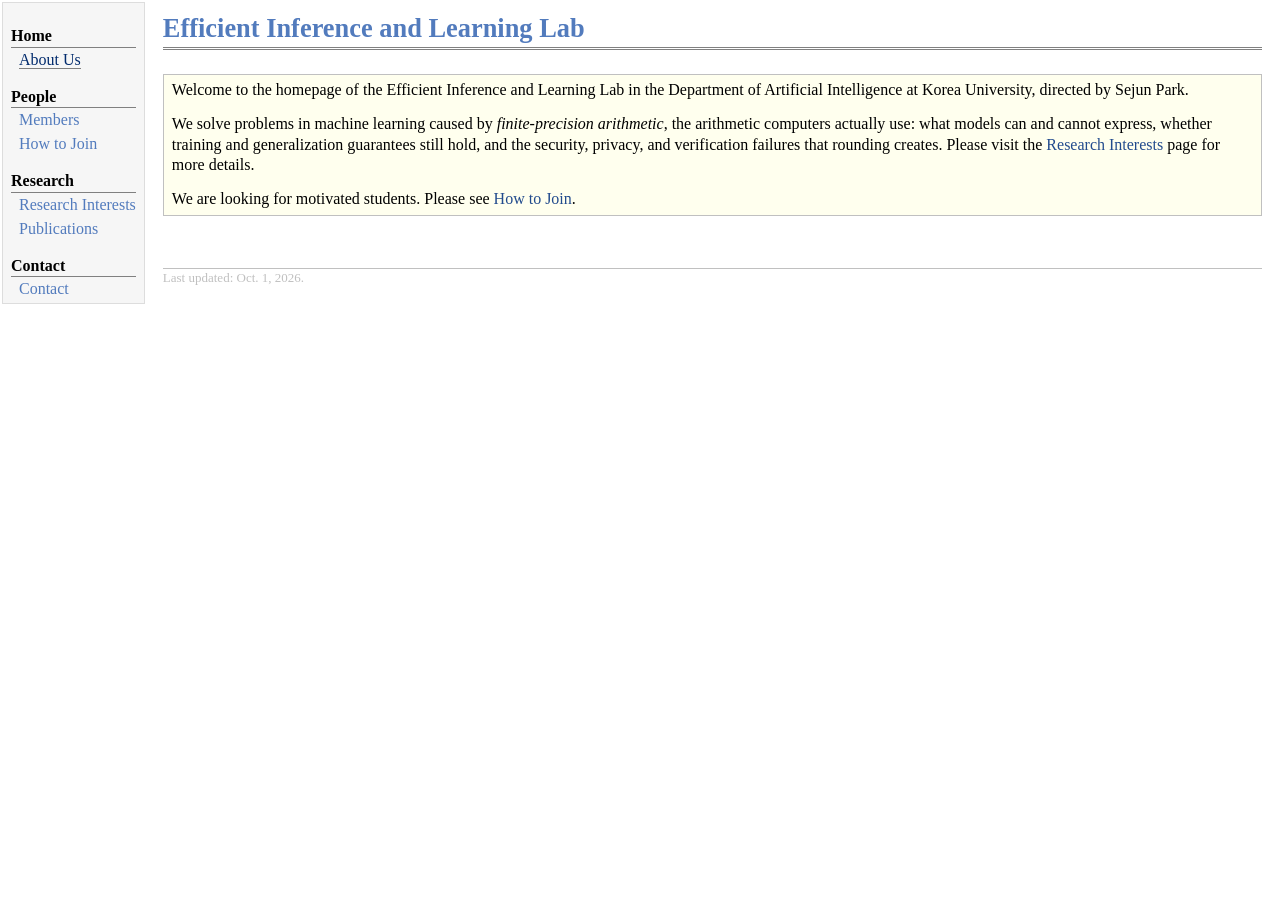
<file: index.html>
<!DOCTYPE html PUBLIC "-//W3C//DTD XHTML 1.1//EN"
  "http://www.w3.org/TR/xhtml11/DTD/xhtml11.dtd">
<html xmlns="http://www.w3.org/1999/xhtml" xml:lang="en">
<head>
<meta http-equiv="Content-Type" content="text/html;charset=utf-8" />
<meta name="description" content="Efficient Inference and Learning Lab in the Department of Artificial Intelligence at Korea University, directed by Sejun Park. We solve machine learning problems caused by finite-precision arithmetic, such as floating-point operations: expressivity, training, generalization, security, privacy, and verification." />
<link rel="stylesheet" href="jemdoc.css" type="text/css" />
<link rel="icon" type="image/svg+xml" href="favicon.svg" />
<title>Efficient Inference and Learning Lab</title>
</head>
<body>
<table summary="Table for page layout." id="tlayout">
<tr valign="top">
<td id="layout-menu">
<div class="menu-category">Home</div>
<div class="menu-item"><a href="index.html" class="current">About&nbsp;Us</a></div>
<div class="menu-category">People</div>
<div class="menu-item"><a href="people.html">Members</a></div>
<div class="menu-item"><a href="join.html">How&nbsp;to&nbsp;Join</a></div>
<div class="menu-category">Research</div>
<div class="menu-item"><a href="research.html">Research&nbsp;Interests</a></div>
<div class="menu-item"><a href="publications.html">Publications</a></div>
<div class="menu-category">Contact</div>
<div class="menu-item"><a href="contact.html">Contact</a></div>
</td>
<td id="layout-content">
<div id="toptitle">
<h1>Efficient Inference and Learning Lab</h1>
</div>
<div class="infoblock">
<div class="blocktitle"></div>
<div class="blockcontent">
<p>Welcome to the homepage of the Efficient Inference and Learning Lab in the Department of Artificial Intelligence at Korea University, directed by Sejun Park.</p>
<p>We solve problems in machine learning caused by <i>finite-precision arithmetic</i>, the arithmetic computers actually use: what models can and cannot express, whether training and generalization guarantees still hold, and the security, privacy, and verification failures that rounding creates. Please visit the <a href="research.html">Research Interests</a> page for more details.</p>
<p>We are looking for motivated students. Please see <a href="join.html">How to Join</a>.</p>
</div></div>
<div id="footer">
<div id="footer-text">
Last updated: Oct. 1, 2026.
</div>
</div>
</td>
</tr>
</table>
</body>
</html>
</file>
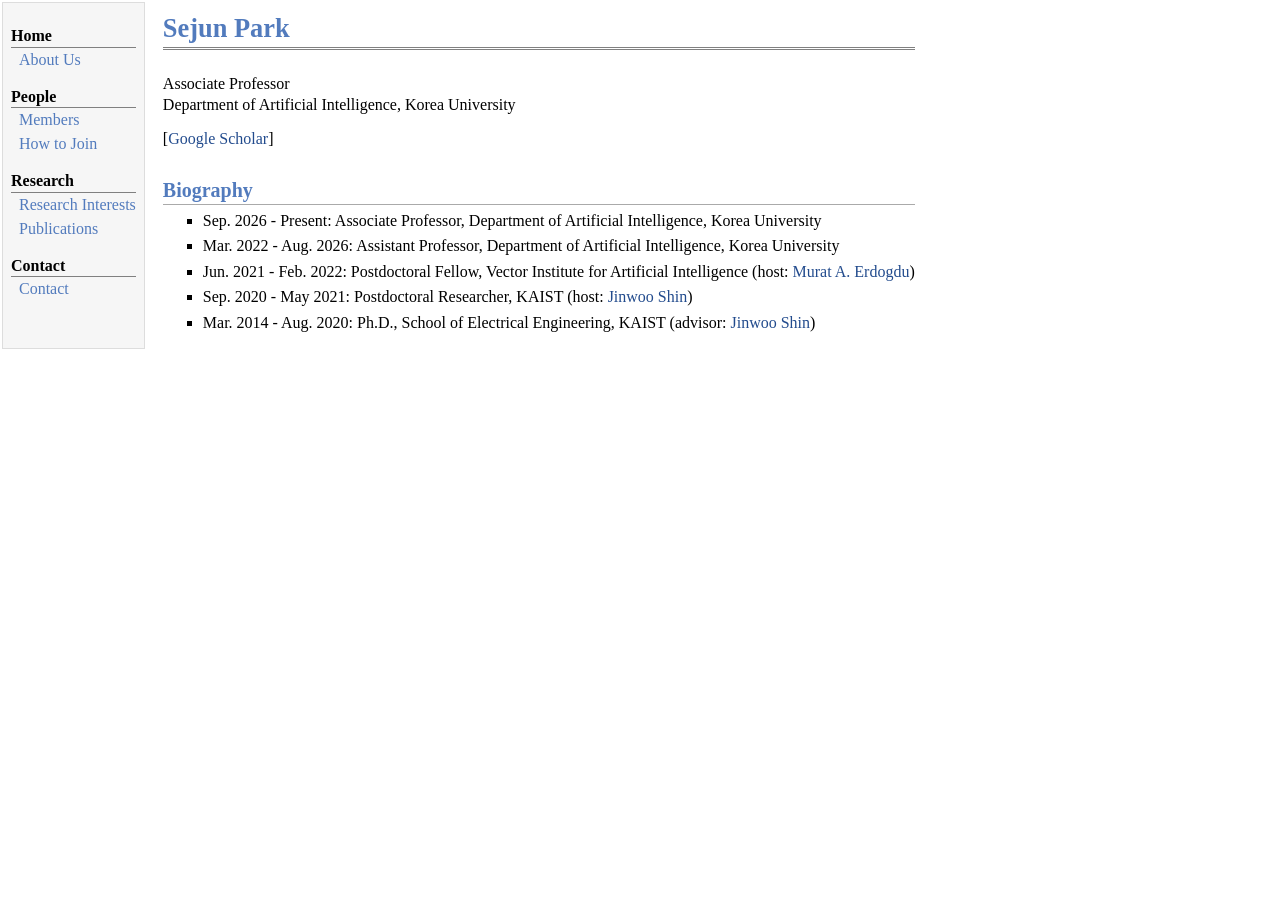
<file: bio.html>
<!DOCTYPE html PUBLIC "-//W3C//DTD XHTML 1.1//EN"
  "http://www.w3.org/TR/xhtml11/DTD/xhtml11.dtd">
<html xmlns="http://www.w3.org/1999/xhtml" xml:lang="en">
<head>
<meta http-equiv="Content-Type" content="text/html;charset=utf-8" />
<link rel="stylesheet" href="jemdoc.css" type="text/css" />
<link rel="icon" type="image/svg+xml" href="favicon.svg" />
<title>Sejun Park</title>
</head>
<body>
<table summary="Table for page layout." id="tlayout">
<tr valign="top">
<td id="layout-menu">
<div class="menu-category">Home</div>
<div class="menu-item"><a href="index.html">About&nbsp;Us</a></div>
<div class="menu-category">People</div>
<div class="menu-item"><a href="people.html">Members</a></div>
<div class="menu-item"><a href="join.html">How&nbsp;to&nbsp;Join</a></div>
<div class="menu-category">Research</div>
<div class="menu-item"><a href="research.html">Research&nbsp;Interests</a></div>
<div class="menu-item"><a href="publications.html">Publications</a></div>
<div class="menu-category">Contact</div>
<div class="menu-item"><a href="contact.html">Contact</a></div>
</td>
<td id="layout-content">
<div id="toptitle">
<h1>Sejun Park</h1>
</div>
<p>Associate Professor <br />
Department of Artificial Intelligence, Korea University</p>
<p>[<a href="https://scholar.google.com/citations?user=q2PMn8cAAAAJ">Google Scholar</a>]</p>
<h2>Biography</h2>
<ul>
<li><p>Sep. 2026 - Present: Associate Professor, Department of Artificial Intelligence, Korea University <br /></p>
</li>
<li><p>Mar. 2022 - Aug. 2026: Assistant Professor, Department of Artificial Intelligence, Korea University <br /></p>
</li>
<li><p>Jun. 2021 - Feb. 2022: Postdoctoral Fellow, Vector Institute for Artificial Intelligence (host: <a href="https://www.cs.toronto.edu/~erdogdu/">Murat A. Erdogdu</a>) <br /></p>
</li>
<li><p>Sep. 2020 - May 2021: Postdoctoral Researcher, KAIST (host: <a href="https://alinlab.kaist.ac.kr/shin.html">Jinwoo Shin</a>) <br /></p>
</li>
<li><p>Mar. 2014 - Aug. 2020: Ph.D., School of Electrical Engineering, KAIST (advisor: <a href="https://alinlab.kaist.ac.kr/shin.html">Jinwoo Shin</a>) <br /></p>
</li>
</ul>
</td>
</tr>
</table>
</body>
</html>
</file>
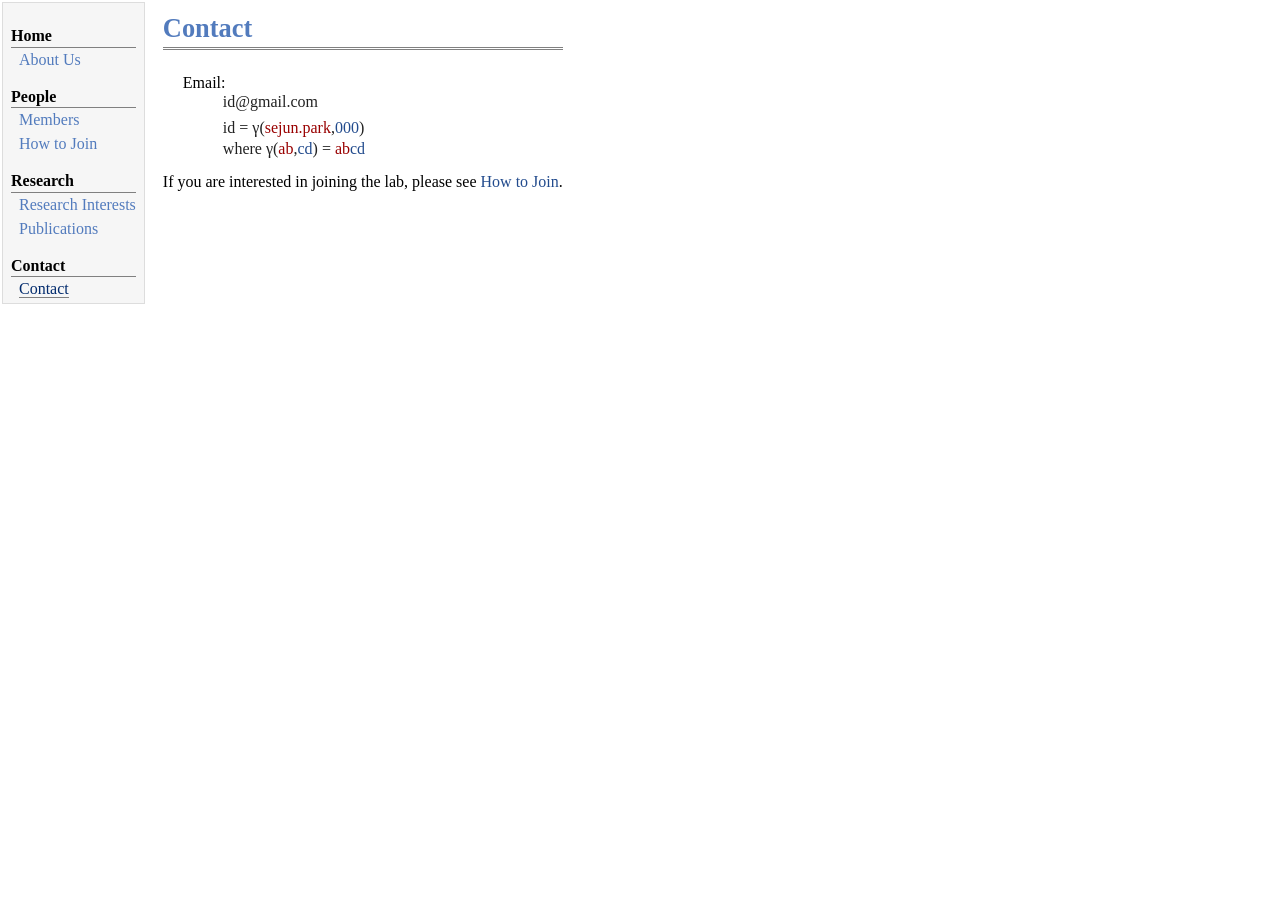
<file: contact.html>
<!DOCTYPE html PUBLIC "-//W3C//DTD XHTML 1.1//EN"
  "http://www.w3.org/TR/xhtml11/DTD/xhtml11.dtd">
<html xmlns="http://www.w3.org/1999/xhtml" xml:lang="en">
<head>
<meta http-equiv="Content-Type" content="text/html;charset=utf-8" />
<link rel="stylesheet" href="jemdoc.css" type="text/css" />
<link rel="icon" type="image/svg+xml" href="favicon.svg" />
<title>Contact</title>
</head>
<body>
<table summary="Table for page layout." id="tlayout">
<tr valign="top">
<td id="layout-menu">
<div class="menu-category">Home</div>
<div class="menu-item"><a href="index.html">About&nbsp;Us</a></div>
<div class="menu-category">People</div>
<div class="menu-item"><a href="people.html">Members</a></div>
<div class="menu-item"><a href="join.html">How&nbsp;to&nbsp;Join</a></div>
<div class="menu-category">Research</div>
<div class="menu-item"><a href="research.html">Research&nbsp;Interests</a></div>
<div class="menu-item"><a href="publications.html">Publications</a></div>
<div class="menu-category">Contact</div>
<div class="menu-item"><a href="contact.html" class="current">Contact</a></div>
</td>
<td id="layout-content">
<div id="toptitle">
<h1>Contact</h1>
</div>
<dl>
<dt>Email:</dt>
<dd><p>id@gmail.com</p>
<p>id = &#947;(<font color="#990000">sejun.park</font>,<font color="#224b8d">000</font>) <br />
where &#947;(<font color="#990000">ab</font>,<font color="#224b8d">cd</font>) = <font color="#990000">ab</font><font color="#224b8d">cd</font></p></dd>
</dl>
<p>If you are interested in joining the lab, please see <a href="join.html">How to Join</a>.</p>
</td>
</tr>
</table>
</body>
</html>
</file>
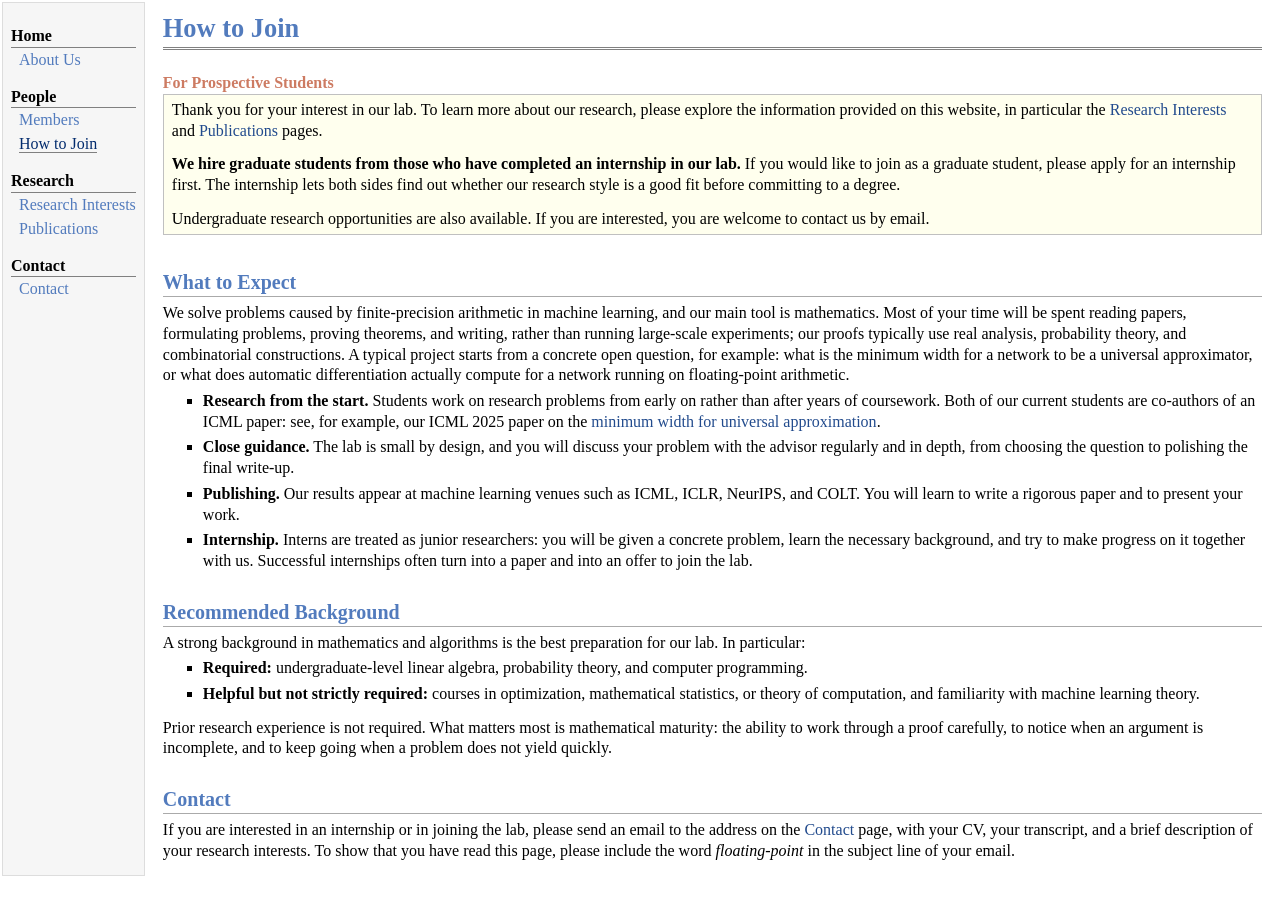
<file: join.html>
<!DOCTYPE html PUBLIC "-//W3C//DTD XHTML 1.1//EN"
  "http://www.w3.org/TR/xhtml11/DTD/xhtml11.dtd">
<html xmlns="http://www.w3.org/1999/xhtml" xml:lang="en">
<head>
<meta http-equiv="Content-Type" content="text/html;charset=utf-8" />
<link rel="stylesheet" href="jemdoc.css" type="text/css" />
<link rel="icon" type="image/svg+xml" href="favicon.svg" />
<title>How to Join</title>
</head>
<body>
<table summary="Table for page layout." id="tlayout">
<tr valign="top">
<td id="layout-menu">
<div class="menu-category">Home</div>
<div class="menu-item"><a href="index.html">About&nbsp;Us</a></div>
<div class="menu-category">People</div>
<div class="menu-item"><a href="people.html">Members</a></div>
<div class="menu-item"><a href="join.html" class="current">How&nbsp;to&nbsp;Join</a></div>
<div class="menu-category">Research</div>
<div class="menu-item"><a href="research.html">Research&nbsp;Interests</a></div>
<div class="menu-item"><a href="publications.html">Publications</a></div>
<div class="menu-category">Contact</div>
<div class="menu-item"><a href="contact.html">Contact</a></div>
</td>
<td id="layout-content">
<div id="toptitle">
<h1>How to Join</h1>
</div>
<div class="infoblock">
<div class="blocktitle">For Prospective Students</div>
<div class="blockcontent">
<p>Thank you for your interest in our lab. To learn more about our research, please explore the information provided on this website, in particular the <a href="research.html">Research Interests</a> and <a href="publications.html">Publications</a> pages.</p>
<p><b>We hire graduate students from those who have completed an internship in our lab.</b> If you would like to join as a graduate student, please apply for an internship first. The internship lets both sides find out whether our research style is a good fit before committing to a degree.</p>
<p>Undergraduate research opportunities are also available. If you are interested, you are welcome to contact us by email.</p>
</div></div>
<h2>What to Expect</h2>
<p>We solve problems caused by finite-precision arithmetic in machine learning, and our main tool is mathematics. Most of your time will be spent reading papers, formulating problems, proving theorems, and writing, rather than running large-scale experiments; our proofs typically use real analysis, probability theory, and combinatorial constructions. A typical project starts from a concrete open question, for example: what is the minimum width for a network to be a universal approximator, or what does automatic differentiation actually compute for a network running on floating-point arithmetic.</p>
<ul>
<li><p><b>Research from the start.</b> Students work on research problems from early on rather than after years of coursework. Both of our current students are co-authors of an ICML paper: see, for example, our ICML 2025 paper on the <a href="https://arxiv.org/abs/2504.07371">minimum width for universal approximation</a>.</p>
</li>
<li><p><b>Close guidance.</b> The lab is small by design, and you will discuss your problem with the advisor regularly and in depth, from choosing the question to polishing the final write-up.</p>
</li>
<li><p><b>Publishing.</b> Our results appear at machine learning venues such as ICML, ICLR, NeurIPS, and COLT. You will learn to write a rigorous paper and to present your work.</p>
</li>
<li><p><b>Internship.</b> Interns are treated as junior researchers: you will be given a concrete problem, learn the necessary background, and try to make progress on it together with us. Successful internships often turn into a paper and into an offer to join the lab.</p>
</li>
</ul>
<h2>Recommended Background</h2>
<p>A strong background in mathematics and algorithms is the best preparation for our lab. In particular:</p>
<ul>
<li><p><b>Required:</b> undergraduate-level linear algebra, probability theory, and computer programming.</p>
</li>
<li><p><b>Helpful but not strictly required:</b> courses in optimization, mathematical statistics, or theory of computation, and familiarity with machine learning theory.</p>
</li>
</ul>
<p>Prior research experience is not required. What matters most is mathematical maturity: the ability to work through a proof carefully, to notice when an argument is incomplete, and to keep going when a problem does not yield quickly.</p>
<h2>Contact</h2>
<p>If you are interested in an internship or in joining the lab, please send an email to the address on the <a href="contact.html">Contact</a> page, with your CV, your transcript, and a brief description of your research interests. To show that you have read this page, please include the word <i>floating-point</i> in the subject line of your email.</p>
</td>
</tr>
</table>
</body>
</html>
</file>
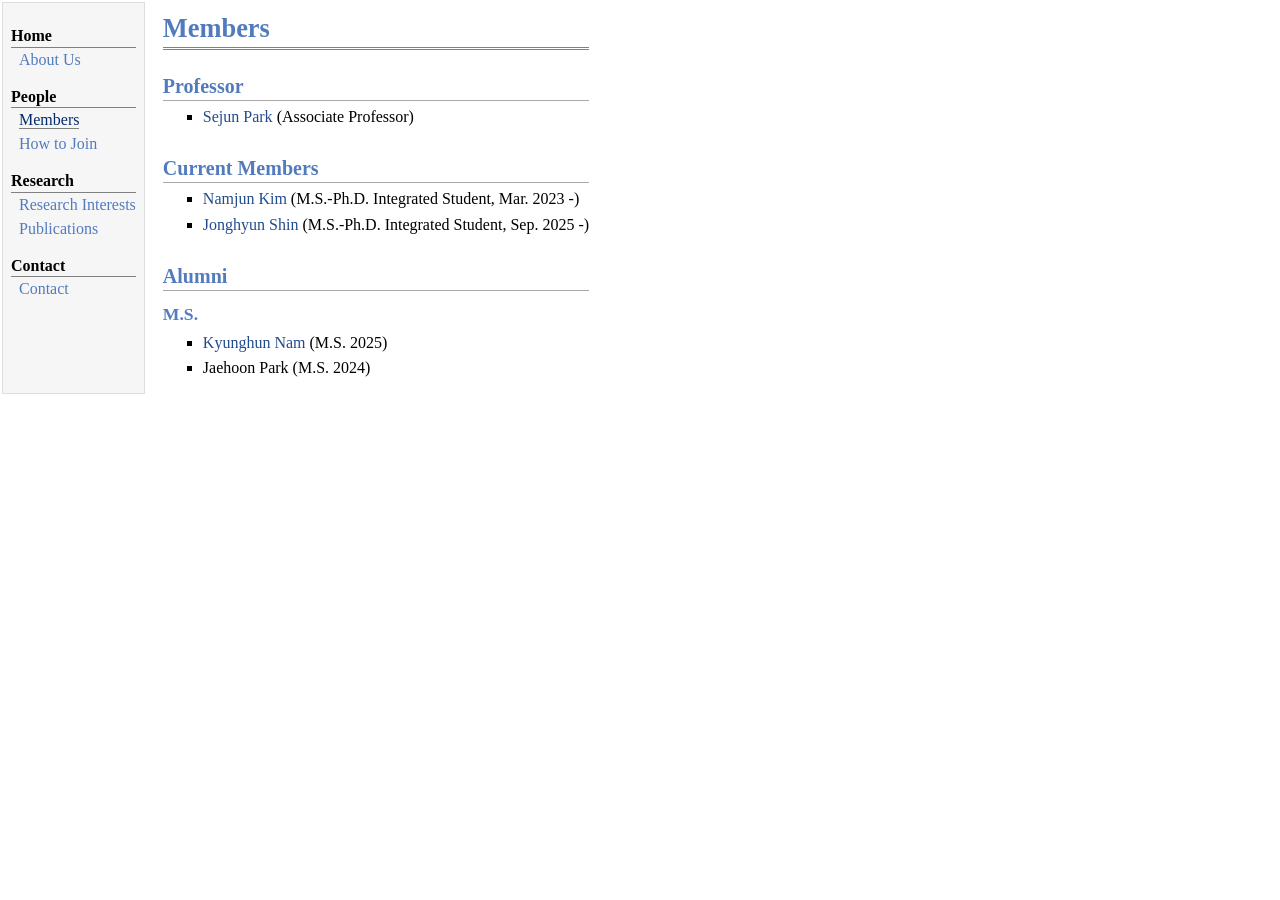
<file: people.html>
<!DOCTYPE html PUBLIC "-//W3C//DTD XHTML 1.1//EN"
  "http://www.w3.org/TR/xhtml11/DTD/xhtml11.dtd">
<html xmlns="http://www.w3.org/1999/xhtml" xml:lang="en">
<head>
<meta http-equiv="Content-Type" content="text/html;charset=utf-8" />
<link rel="stylesheet" href="jemdoc.css" type="text/css" />
<link rel="icon" type="image/svg+xml" href="favicon.svg" />
<title>Members</title>
</head>
<body>
<table summary="Table for page layout." id="tlayout">
<tr valign="top">
<td id="layout-menu">
<div class="menu-category">Home</div>
<div class="menu-item"><a href="index.html">About&nbsp;Us</a></div>
<div class="menu-category">People</div>
<div class="menu-item"><a href="people.html" class="current">Members</a></div>
<div class="menu-item"><a href="join.html">How&nbsp;to&nbsp;Join</a></div>
<div class="menu-category">Research</div>
<div class="menu-item"><a href="research.html">Research&nbsp;Interests</a></div>
<div class="menu-item"><a href="publications.html">Publications</a></div>
<div class="menu-category">Contact</div>
<div class="menu-item"><a href="contact.html">Contact</a></div>
</td>
<td id="layout-content">
<div id="toptitle">
<h1>Members</h1>
</div>
<h2>Professor</h2>
<ul>
<li><p><a href="sejun.html">Sejun Park</a> (Associate Professor)</p>
</li>
</ul>
<h2>Current Members</h2>
<ul>
<li><p><a href="https://mlath.github.io/">Namjun Kim</a> (M.S.-Ph.D. Integrated Student, Mar. 2023 -)</p>
</li>
<li><p><a href="https://jong-hyun-shin.github.io/">Jonghyun Shin</a> (M.S.-Ph.D. Integrated Student, Sep. 2025 -)</p>
</li>
</ul>
<h2>Alumni</h2>
<h3>M.S. <br /></h3>
<ul>
<li><p><a href="https://namkyunghun.github.io/kyunghunnam.github.io/">Kyunghun Nam</a> (M.S. 2025)</p>
</li>
<li><p>Jaehoon Park (M.S. 2024)</p>
</li>
</ul>
</td>
</tr>
</table>
</body>
</html>
</file>
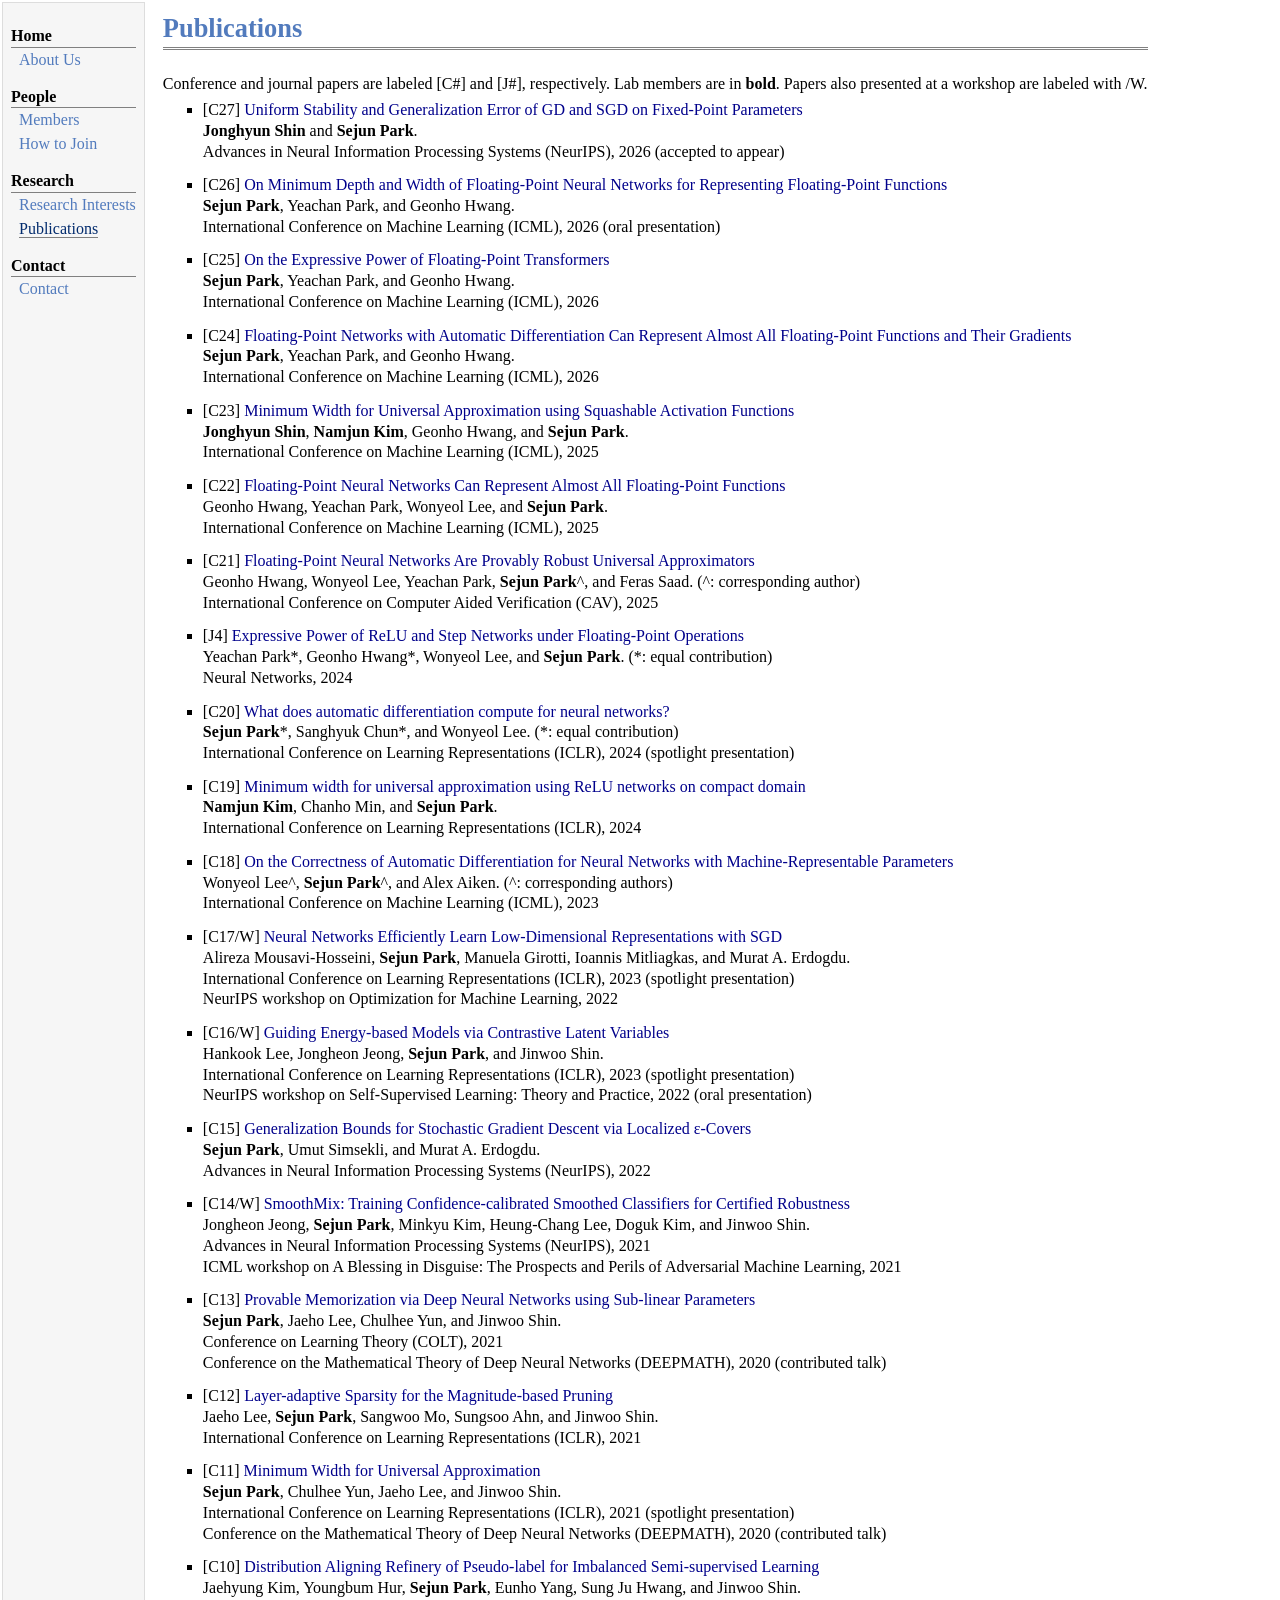
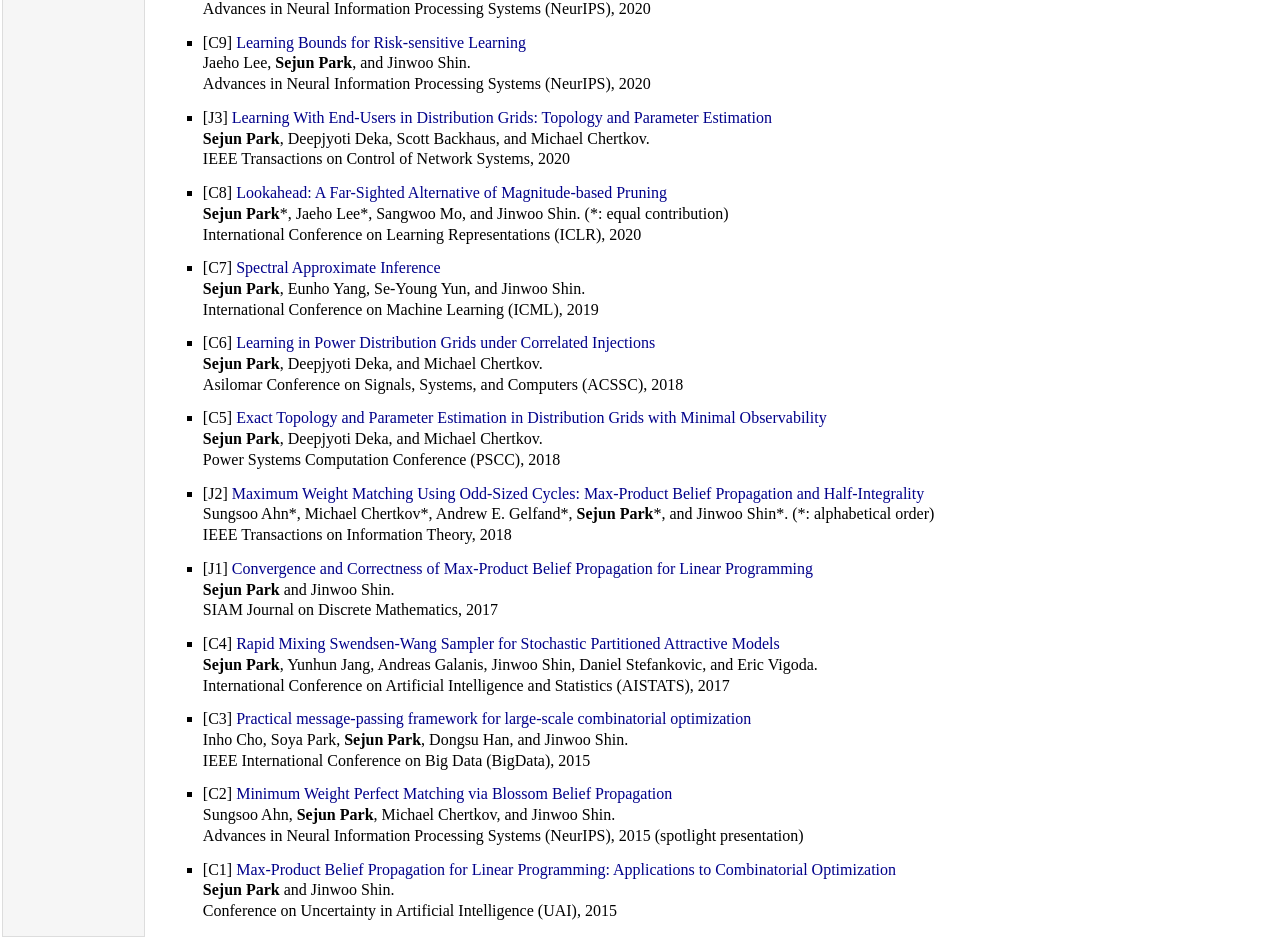
<file: publications.html>
<!DOCTYPE html PUBLIC "-//W3C//DTD XHTML 1.1//EN"
  "http://www.w3.org/TR/xhtml11/DTD/xhtml11.dtd">
<html xmlns="http://www.w3.org/1999/xhtml" xml:lang="en">
<head>
<meta http-equiv="Content-Type" content="text/html;charset=utf-8" />
<link rel="stylesheet" href="jemdoc.css" type="text/css" />
<link rel="icon" type="image/svg+xml" href="favicon.svg" />
<title>Publications</title>
</head>
<body>
<table summary="Table for page layout." id="tlayout">
<tr valign="top">
<td id="layout-menu">
<div class="menu-category">Home</div>
<div class="menu-item"><a href="index.html">About&nbsp;Us</a></div>
<div class="menu-category">People</div>
<div class="menu-item"><a href="people.html">Members</a></div>
<div class="menu-item"><a href="join.html">How&nbsp;to&nbsp;Join</a></div>
<div class="menu-category">Research</div>
<div class="menu-item"><a href="research.html">Research&nbsp;Interests</a></div>
<div class="menu-item"><a href="publications.html" class="current">Publications</a></div>
<div class="menu-category">Contact</div>
<div class="menu-item"><a href="contact.html">Contact</a></div>
</td>
<td id="layout-content">
<div id="toptitle">
<h1>Publications</h1>
</div>
<p>Conference and journal papers are labeled [C#] and [J#], respectively. Lab members are in <b>bold</b>. Papers also presented at a workshop are labeled with /W.</p>
<ul>
<li><p>[C27] <a href="https://arxiv.org/abs/2606.06934"><font color=DarkBlue>Uniform Stability and Generalization Error of GD and SGD on Fixed-Point Parameters</font></a> <br />
<b>Jonghyun Shin</b> and <b>Sejun Park</b>. <br />
Advances in Neural Information Processing Systems (NeurIPS), 2026 (accepted to appear)</p>
</li>
</ul>
<ul>
<li><p>[C26] <a href="https://icml.cc/virtual/2026/poster/65974"><font color=DarkBlue>On Minimum Depth and Width of Floating-Point Neural Networks for Representing Floating-Point Functions</font></a> <br />
<b>Sejun Park</b>, Yeachan Park, and Geonho Hwang. <br />
International Conference on Machine Learning (ICML), 2026 (oral presentation)</p>
</li>
</ul>
<ul>
<li><p>[C25] <a href="https://arxiv.org/abs/2601.16450"><font color=DarkBlue>On the Expressive Power of Floating-Point Transformers</font></a> <br />
<b>Sejun Park</b>, Yeachan Park, and Geonho Hwang. <br />
International Conference on Machine Learning (ICML), 2026</p>
</li>
</ul>
<ul>
<li><p>[C24] <a href="https://arxiv.org/abs/2605.01702"><font color=DarkBlue>Floating-Point Networks with Automatic Differentiation Can Represent Almost All Floating-Point Functions and Their Gradients</font></a> <br />
<b>Sejun Park</b>, Yeachan Park, and Geonho Hwang. <br />
International Conference on Machine Learning (ICML), 2026</p>
</li>
</ul>
<ul>
<li><p>[C23] <a href="https://arxiv.org/abs/2504.07371"><font color=DarkBlue>Minimum Width for Universal Approximation using Squashable Activation Functions</font></a> <br />
<b>Jonghyun Shin</b>, <b>Namjun Kim</b>, Geonho Hwang, and <b>Sejun Park</b>. <br />
International Conference on Machine Learning (ICML), 2025</p>
</li>
</ul>
<ul>
<li><p>[C22] <a href="https://proceedings.mlr.press/v267/hwang25b.html"><font color=DarkBlue>Floating-Point Neural Networks Can Represent Almost All Floating-Point Functions</font></a> <br />
Geonho Hwang, Yeachan Park, Wonyeol Lee, and <b>Sejun Park</b>. <br />
International Conference on Machine Learning (ICML), 2025</p>
</li>
</ul>
<ul>
<li><p>[C21] <a href="https://arxiv.org/abs/2506.16065"><font color=DarkBlue>Floating-Point Neural Networks Are Provably Robust Universal Approximators</font></a> <br />
Geonho Hwang, Wonyeol Lee, Yeachan Park, <b>Sejun Park</b>^, and Feras Saad. (^: corresponding author) <br />
International Conference on Computer Aided Verification (CAV), 2025</p>
</li>
</ul>
<ul>
<li><p>[J4] <a href="https://arxiv.org/abs/2401.15121"><font color=DarkBlue>Expressive Power of ReLU and Step Networks under Floating-Point Operations</font></a> <br />
Yeachan Park*, Geonho Hwang*, Wonyeol Lee, and <b>Sejun Park</b>. (*: equal contribution) <br />
Neural Networks, 2024</p>
</li>
</ul>
<ul>
<li><p>[C20] <a href="https://openreview.net/forum?id=8vKknbgXxf"><font color=DarkBlue>What does automatic differentiation compute for neural networks?</font></a> <br />
<b>Sejun Park</b>*, Sanghyuk Chun*, and Wonyeol Lee. (*: equal contribution) <br />
International Conference on Learning Representations (ICLR), 2024 (spotlight presentation)</p>
</li>
</ul>
<ul>
<li><p>[C19] <a href="https://arxiv.org/abs/2309.10402"><font color=DarkBlue>Minimum width for universal approximation using ReLU networks on compact domain</font></a> <br />
<b>Namjun Kim</b>, Chanho Min, and <b>Sejun Park</b>. <br />
International Conference on Learning Representations (ICLR), 2024</p>
</li>
</ul>
<ul>
<li><p>[C18] <a href="https://arxiv.org/abs/2301.13370"><font color=DarkBlue>On the Correctness of Automatic Differentiation for Neural Networks with Machine-Representable Parameters</font></a> <br />
Wonyeol Lee^, <b>Sejun Park</b>^, and Alex Aiken. (^: corresponding authors) <br />
International Conference on Machine Learning (ICML), 2023</p>
</li>
</ul>
<ul>
<li><p>[C17/W] <a href="https://arxiv.org/abs/2209.14863"><font color=DarkBlue>Neural Networks Efficiently Learn Low-Dimensional Representations with SGD</font></a> <br />
Alireza Mousavi-Hosseini, <b>Sejun Park</b>, Manuela Girotti, Ioannis Mitliagkas, and Murat A. Erdogdu. <br />
International Conference on Learning Representations (ICLR), 2023 (spotlight presentation) <br />
NeurIPS workshop on Optimization for Machine Learning, 2022</p>
</li>
</ul>
<ul>
<li><p>[C16/W] <a href="https://arxiv.org/abs/2303.03023"><font color=DarkBlue>Guiding Energy-based Models via Contrastive Latent Variables</font></a> <br />
Hankook Lee, Jongheon Jeong, <b>Sejun Park</b>, and Jinwoo Shin. <br />
International Conference on Learning Representations (ICLR), 2023 (spotlight presentation) <br />
NeurIPS workshop on Self-Supervised Learning: Theory and Practice, 2022 (oral presentation)</p>
</li>
</ul>
<ul>
<li><p>[C15] <a href="https://arxiv.org/abs/2209.08951"><font color=DarkBlue>Generalization Bounds for Stochastic Gradient Descent via Localized &#949;-Covers</font></a> <br />
<b>Sejun Park</b>, Umut Simsekli, and Murat A. Erdogdu. <br />
Advances in Neural Information Processing Systems (NeurIPS), 2022</p>
</li>
</ul>
<ul>
<li><p>[C14/W] <a href="https://arxiv.org/abs/2111.09277"><font color=DarkBlue>SmoothMix: Training Confidence-calibrated Smoothed Classifiers for Certified Robustness</font></a> <br />
Jongheon Jeong, <b>Sejun Park</b>, Minkyu Kim, Heung-Chang Lee, Doguk Kim, and Jinwoo Shin. <br />
Advances in Neural Information Processing Systems (NeurIPS), 2021 <br />
ICML workshop on A Blessing in Disguise: The Prospects and Perils of Adversarial Machine Learning, 2021</p>
</li>
</ul>
<ul>
<li><p>[C13] <a href="https://arxiv.org/abs/2010.13363"><font color=DarkBlue>Provable Memorization via Deep Neural Networks using Sub-linear Parameters</font></a> <br />
<b>Sejun Park</b>, Jaeho Lee, Chulhee Yun, and Jinwoo Shin. <br />
Conference on Learning Theory (COLT), 2021 <br />
Conference on the Mathematical Theory of Deep Neural Networks (DEEPMATH), 2020 (contributed talk)</p>
</li>
</ul>
<ul>
<li><p>[C12] <a href="https://arxiv.org/abs/2010.07611"><font color=DarkBlue>Layer-adaptive Sparsity for the Magnitude-based Pruning</font></a> <br />
Jaeho Lee, <b>Sejun Park</b>, Sangwoo Mo, Sungsoo Ahn, and Jinwoo Shin. <br />
International Conference on Learning Representations (ICLR), 2021</p>
</li>
</ul>
<ul>
<li><p>[C11] <a href="https://arxiv.org/abs/2006.08859"><font color=DarkBlue>Minimum Width for Universal Approximation</font></a> <br />
<b>Sejun Park</b>, Chulhee Yun, Jaeho Lee, and Jinwoo Shin. <br />
International Conference on Learning Representations (ICLR), 2021 (spotlight presentation) <br />
Conference on the Mathematical Theory of Deep Neural Networks (DEEPMATH), 2020 (contributed talk)</p>
</li>
</ul>
<ul>
<li><p>[C10] <a href="https://arxiv.org/abs/2007.08844"><font color=DarkBlue>Distribution Aligning Refinery of Pseudo-label for Imbalanced Semi-supervised Learning</font></a> <br />
Jaehyung Kim, Youngbum Hur, <b>Sejun Park</b>, Eunho Yang, Sung Ju Hwang, and Jinwoo Shin. <br />
Advances in Neural Information Processing Systems (NeurIPS), 2020</p>
</li>
</ul>
<ul>
<li><p>[C9] <a href="https://arxiv.org/abs/2006.08138"><font color=DarkBlue>Learning Bounds for Risk-sensitive Learning</font></a> <br />
Jaeho Lee, <b>Sejun Park</b>, and Jinwoo Shin. <br />
Advances in Neural Information Processing Systems (NeurIPS), 2020</p>
</li>
</ul>
<ul>
<li><p>[J3] <a href="https://arxiv.org/abs/1803.04812"><font color=DarkBlue>Learning With End-Users in Distribution Grids: Topology and Parameter Estimation</font></a> <br />
<b>Sejun Park</b>, Deepjyoti Deka, Scott Backhaus, and Michael Chertkov. <br />
IEEE Transactions on Control of Network Systems, 2020</p>
</li>
</ul>
<ul>
<li><p>[C8] <a href="https://arxiv.org/abs/2002.04809"><font color=DarkBlue>Lookahead: A Far-Sighted Alternative of Magnitude-based Pruning</font></a> <br />
<b>Sejun Park</b>*, Jaeho Lee*, Sangwoo Mo, and Jinwoo Shin. (*: equal contribution) <br />
International Conference on Learning Representations (ICLR), 2020</p>
</li>
</ul>
<ul>
<li><p>[C7] <a href="https://arxiv.org/abs/1905.05348"><font color=DarkBlue>Spectral Approximate Inference</font></a> <br />
<b>Sejun Park</b>, Eunho Yang, Se-Young Yun, and Jinwoo Shin. <br />
International Conference on Machine Learning (ICML), 2019</p>
</li>
</ul>
<ul>
<li><p>[C6] <a href="https://doi.org/10.1109/ACSSC.2018.8645102"><font color=DarkBlue>Learning in Power Distribution Grids under Correlated Injections</font></a> <br />
<b>Sejun Park</b>, Deepjyoti Deka, and Michael Chertkov. <br />
Asilomar Conference on Signals, Systems, and Computers (ACSSC), 2018</p>
</li>
</ul>
<ul>
<li><p>[C5] <a href="https://arxiv.org/abs/1710.10727"><font color=DarkBlue>Exact Topology and Parameter Estimation in Distribution Grids with Minimal Observability</font></a> <br />
<b>Sejun Park</b>, Deepjyoti Deka, and Michael Chertkov. <br />
Power Systems Computation Conference (PSCC), 2018</p>
</li>
</ul>
<ul>
<li><p>[J2] <a href="https://doi.org/10.1109/TIT.2017.2788038"><font color=DarkBlue>Maximum Weight Matching Using Odd-Sized Cycles: Max-Product Belief Propagation and Half-Integrality</font></a> <br />
Sungsoo Ahn*, Michael Chertkov*, Andrew E. Gelfand*, <b>Sejun Park</b>*, and Jinwoo Shin*. (*: alphabetical order) <br />
IEEE Transactions on Information Theory, 2018</p>
</li>
</ul>
<ul>
<li><p>[J1] <a href="https://doi.org/10.1137/15M1042565"><font color=DarkBlue>Convergence and Correctness of Max-Product Belief Propagation for Linear Programming</font></a> <br />
<b>Sejun Park</b> and Jinwoo Shin. <br />
SIAM Journal on Discrete Mathematics, 2017</p>
</li>
</ul>
<ul>
<li><p>[C4] <a href="https://arxiv.org/abs/1704.02232"><font color=DarkBlue>Rapid Mixing Swendsen-Wang Sampler for Stochastic Partitioned Attractive Models</font></a> <br />
<b>Sejun Park</b>, Yunhun Jang, Andreas Galanis, Jinwoo Shin, Daniel Stefankovic, and Eric Vigoda. <br />
International Conference on Artificial Intelligence and Statistics (AISTATS), 2017</p>
</li>
</ul>
<ul>
<li><p>[C3] <a href="https://doi.org/10.1109/BigData.2015.7363737"><font color=DarkBlue>Practical message-passing framework for large-scale combinatorial optimization</font></a> <br />
Inho Cho, Soya Park, <b>Sejun Park</b>, Dongsu Han, and Jinwoo Shin. <br />
IEEE International Conference on Big Data (BigData), 2015</p>
</li>
</ul>
<ul>
<li><p>[C2] <a href="https://arxiv.org/abs/1509.06849"><font color=DarkBlue>Minimum Weight Perfect Matching via Blossom Belief Propagation</font></a> <br />
Sungsoo Ahn, <b>Sejun Park</b>, Michael Chertkov, and Jinwoo Shin. <br />
Advances in Neural Information Processing Systems (NeurIPS), 2015 (spotlight presentation)</p>
</li>
</ul>
<ul>
<li><p>[C1] <a href="https://arxiv.org/abs/1412.4972"><font color=DarkBlue>Max-Product Belief Propagation for Linear Programming: Applications to Combinatorial Optimization</font></a> <br />
<b>Sejun Park</b> and Jinwoo Shin. <br />
Conference on Uncertainty in Artificial Intelligence (UAI), 2015</p>
</li>
</ul>
</td>
</tr>
</table>
</body>
</html>
</file>
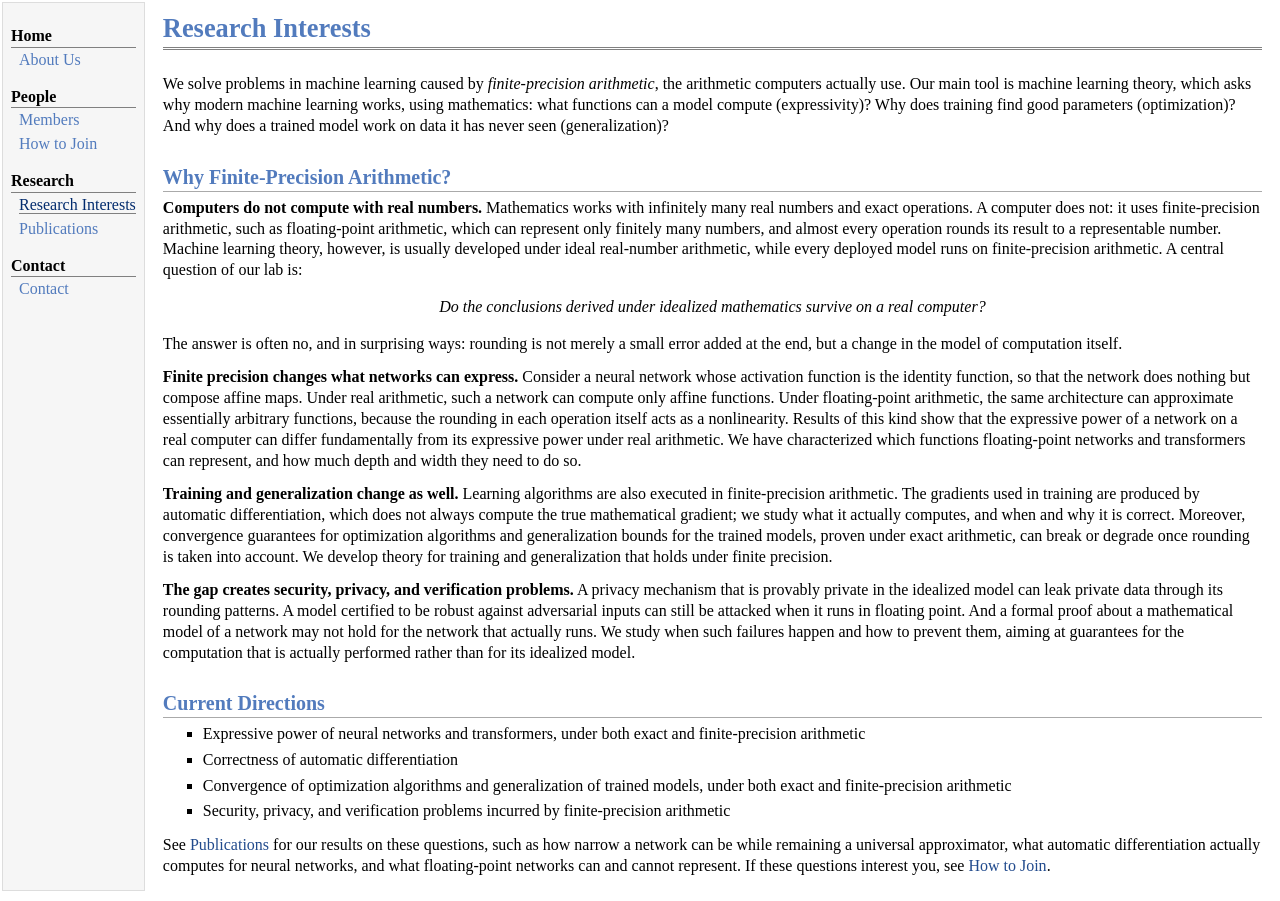
<file: research.html>
<!DOCTYPE html PUBLIC "-//W3C//DTD XHTML 1.1//EN"
  "http://www.w3.org/TR/xhtml11/DTD/xhtml11.dtd">
<html xmlns="http://www.w3.org/1999/xhtml" xml:lang="en">
<head>
<meta http-equiv="Content-Type" content="text/html;charset=utf-8" />
<link rel="stylesheet" href="jemdoc.css" type="text/css" />
<link rel="icon" type="image/svg+xml" href="favicon.svg" />
<title>Research Interests</title>
</head>
<body>
<table summary="Table for page layout." id="tlayout">
<tr valign="top">
<td id="layout-menu">
<div class="menu-category">Home</div>
<div class="menu-item"><a href="index.html">About&nbsp;Us</a></div>
<div class="menu-category">People</div>
<div class="menu-item"><a href="people.html">Members</a></div>
<div class="menu-item"><a href="join.html">How&nbsp;to&nbsp;Join</a></div>
<div class="menu-category">Research</div>
<div class="menu-item"><a href="research.html" class="current">Research&nbsp;Interests</a></div>
<div class="menu-item"><a href="publications.html">Publications</a></div>
<div class="menu-category">Contact</div>
<div class="menu-item"><a href="contact.html">Contact</a></div>
</td>
<td id="layout-content">
<div id="toptitle">
<h1>Research Interests</h1>
</div>
<p>We solve problems in machine learning caused by <i>finite-precision arithmetic</i>, the arithmetic computers actually use. Our main tool is machine learning theory, which asks why modern machine learning works, using mathematics: what functions can a model compute (expressivity)? Why does training find good parameters (optimization)? And why does a trained model work on data it has never seen (generalization)?</p>
<h2>Why Finite-Precision Arithmetic?</h2>
<p><b>Computers do not compute with real numbers.</b> Mathematics works with infinitely many real numbers and exact operations. A computer does not: it uses finite-precision arithmetic, such as floating-point arithmetic, which can represent only finitely many numbers, and almost every operation rounds its result to a representable number. Machine learning theory, however, is usually developed under ideal real-number arithmetic, while every deployed model runs on finite-precision arithmetic. A central question of our lab is:</p>
<p style="text-align: center; margin: 1em 2em;"><i>Do the conclusions derived under idealized mathematics survive on a real computer?</i></p>
<p>The answer is often no, and in surprising ways: rounding is not merely a small error added at the end, but a change in the model of computation itself.</p>
<p><b>Finite precision changes what networks can express.</b> Consider a neural network whose activation function is the identity function, so that the network does nothing but compose affine maps. Under real arithmetic, such a network can compute only affine functions. Under floating-point arithmetic, the same architecture can approximate essentially arbitrary functions, because the rounding in each operation itself acts as a nonlinearity. Results of this kind show that the expressive power of a network on a real computer can differ fundamentally from its expressive power under real arithmetic. We have characterized which functions floating-point networks and transformers can represent, and how much depth and width they need to do so.</p>
<p><b>Training and generalization change as well.</b> Learning algorithms are also executed in finite-precision arithmetic. The gradients used in training are produced by automatic differentiation, which does not always compute the true mathematical gradient; we study what it actually computes, and when and why it is correct. Moreover, convergence guarantees for optimization algorithms and generalization bounds for the trained models, proven under exact arithmetic, can break or degrade once rounding is taken into account. We develop theory for training and generalization that holds under finite precision.</p>
<p><b>The gap creates security, privacy, and verification problems.</b> A privacy mechanism that is provably private in the idealized model can leak private data through its rounding patterns. A model certified to be robust against adversarial inputs can still be attacked when it runs in floating point. And a formal proof about a mathematical model of a network may not hold for the network that actually runs. We study when such failures happen and how to prevent them, aiming at guarantees for the computation that is actually performed rather than for its idealized model.</p>
<h2>Current Directions</h2>
<ul>
<li><p>Expressive power of neural networks and transformers, under both exact and finite-precision arithmetic</p>
</li>
<li><p>Correctness of automatic differentiation</p>
</li>
<li><p>Convergence of optimization algorithms and generalization of trained models, under both exact and finite-precision arithmetic</p>
</li>
<li><p>Security, privacy, and verification problems incurred by finite-precision arithmetic</p>
</li>
</ul>
<p>See <a href="publications.html">Publications</a> for our results on these questions, such as how narrow a network can be while remaining a universal approximator, what automatic differentiation actually computes for neural networks, and what floating-point networks can and cannot represent. If these questions interest you, see <a href="join.html">How to Join</a>.</p>
</td>
</tr>
</table>
</body>
</html>
</file>
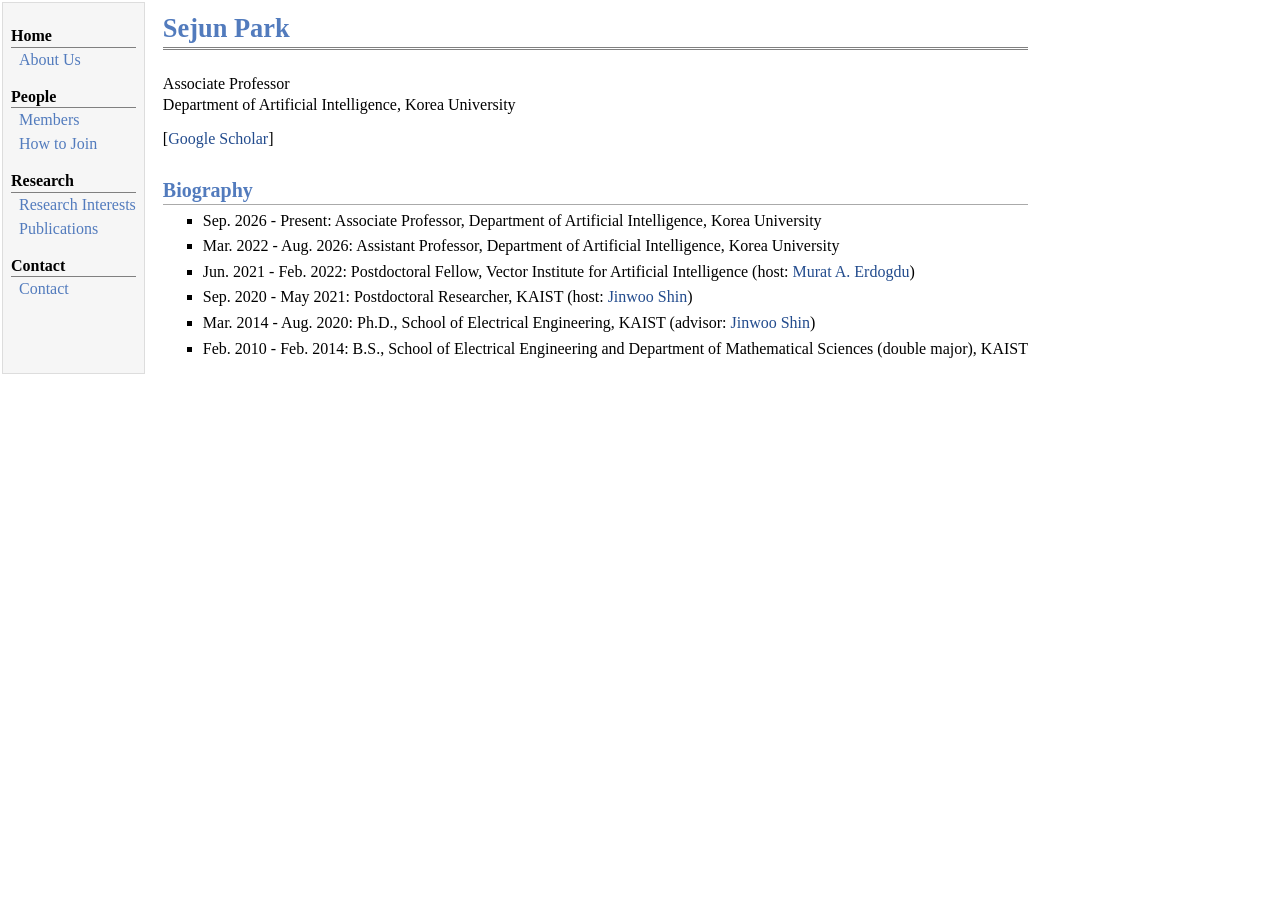
<file: sejun.html>
<!DOCTYPE html PUBLIC "-//W3C//DTD XHTML 1.1//EN"
  "http://www.w3.org/TR/xhtml11/DTD/xhtml11.dtd">
<html xmlns="http://www.w3.org/1999/xhtml" xml:lang="en">
<head>
<meta http-equiv="Content-Type" content="text/html;charset=utf-8" />
<link rel="stylesheet" href="jemdoc.css" type="text/css" />
<link rel="icon" type="image/svg+xml" href="favicon.svg" />
<title>Sejun Park</title>
</head>
<body>
<table summary="Table for page layout." id="tlayout">
<tr valign="top">
<td id="layout-menu">
<div class="menu-category">Home</div>
<div class="menu-item"><a href="index.html">About&nbsp;Us</a></div>
<div class="menu-category">People</div>
<div class="menu-item"><a href="people.html">Members</a></div>
<div class="menu-item"><a href="join.html">How&nbsp;to&nbsp;Join</a></div>
<div class="menu-category">Research</div>
<div class="menu-item"><a href="research.html">Research&nbsp;Interests</a></div>
<div class="menu-item"><a href="publications.html">Publications</a></div>
<div class="menu-category">Contact</div>
<div class="menu-item"><a href="contact.html">Contact</a></div>
</td>
<td id="layout-content">
<div id="toptitle">
<h1>Sejun Park</h1>
</div>
<p>Associate Professor <br />
Department of Artificial Intelligence, Korea University</p>
<p>[<a href="https://scholar.google.com/citations?user=q2PMn8cAAAAJ">Google Scholar</a>]</p>
<h2>Biography</h2>
<ul>
<li><p>Sep. 2026 - Present: Associate Professor, Department of Artificial Intelligence, Korea University <br /></p>
</li>
<li><p>Mar. 2022 - Aug. 2026: Assistant Professor, Department of Artificial Intelligence, Korea University <br /></p>
</li>
<li><p>Jun. 2021 - Feb. 2022: Postdoctoral Fellow, Vector Institute for Artificial Intelligence (host: <a href="https://www.cs.toronto.edu/~erdogdu/">Murat A. Erdogdu</a>) <br /></p>
</li>
<li><p>Sep. 2020 - May 2021: Postdoctoral Researcher, KAIST (host: <a href="https://alinlab.kaist.ac.kr/shin.html">Jinwoo Shin</a>) <br /></p>
</li>
<li><p>Mar. 2014 - Aug. 2020: Ph.D., School of Electrical Engineering, KAIST (advisor: <a href="https://alinlab.kaist.ac.kr/shin.html">Jinwoo Shin</a>) <br /></p>
</li>
<li><p>Feb. 2010 - Feb. 2014: B.S., School of Electrical Engineering and Department of Mathematical Sciences (double major), KAIST <br /></p>
</li>
</ul>
</td>
</tr>
</table>
</body>
</html>
</file>
<file: jemdoc.css>
﻿/* Default css file for jemdoc. */

table#tlayout {
    border: none;
    border-collapse: separate;
    background: white;
}

body {
	background: white;
	font-family: Georgia, serif;
	padding-bottom: 8px;
	margin: 0;
}

#layout-menu {
	background: #f6f6f6;
	border: 1px solid #dddddd;
	padding-top: 0.5em;
	padding-left: 8px;
	padding-right: 8px;
	font-size: 1.0em;
	width: auto;
	white-space: nowrap;
    text-align: left;
    vertical-align: top;
}

#layout-menu td {
	background: #f4f4f4;
    vertical-align: top;
}

#layout-content {
	padding-top: 0.0em;
	padding-left: 1.0em;
	padding-right: 1.0em;
    border: none;
    background: white;
    text-align: left;
    vertical-align: top;
}

#layout-menu a {
	line-height: 1.5em;
	margin-left: 0.5em;
}

tt {
    background: #ffffdd;
}

pre, tt {
	font-size: 90%;
	font-family: monaco, monospace;
}

a, a > tt {
	color: #224b8d;
	text-decoration: none;
}

a:hover {
	border-bottom: 1px gray dotted;
}

#layout-menu a.current:link, #layout-menu a.current:visited {
	color: #022b6d;
	border-bottom: 1px gray solid;
}
#layout-menu a:link, #layout-menu a:visited, #layout-menu a:hover {
	color: #527bbd;
	text-decoration: none;
}
#layout-menu a:hover {
	text-decoration: none;
}

div.menu-category {
	border-bottom: 1px solid gray;
	margin-top: 0.8em;
	padding-top: 0.2em;
	padding-bottom: 0.1em;
	font-weight: bold;
}

div.menu-item {
	padding-left: 16px;
	text-indent: -16px;
}

div#toptitle {
	padding-bottom: 0.2em;
	margin-bottom: 1.5em;
	border-bottom: 3px double gray;
}

/* Reduce space if we begin the page with a title. */
div#toptitle + h2, div#toptitle + h3 {
	margin-top: -0.7em;
}

div#subtitle {
	margin-top: 0.0em;
	margin-bottom: 0.0em;
	padding-top: 0em;
	padding-bottom: 0.1em;
}

em {
	font-style: italic;
}

strong {
	font-weight: bold;
}


h1, h2, h3 {
	color: #527bbd;
	margin-top: 0.7em;
	margin-bottom: 0.3em;
	padding-bottom: 0.2em;
	line-height: 1.0;
	padding-top: 0.5em;
	border-bottom: 1px solid #aaaaaa;
}

h1 {
	font-size: 165%;
}

h2 {
	padding-top: 0.8em;
	font-size: 125%;
}

h2 + h3 {
    padding-top: 0.2em;
}

h3 {
	font-size: 110%;
	border-bottom: none;
}

p {
	margin-top: 0.0em;
	margin-bottom: 0.8em;
	padding: 0;
	line-height: 1.3;
}

pre {
	padding: 0;
	margin: 0;
}

div#footer {
	font-size: small;
	border-top: 1px solid #c0c0c0;
	padding-top: 0.1em;
	margin-top: 4.0em;
	color: #c0c0c0;
}

div#footer a {
	color: #80a0b0;
}

div#footer-text {
	float: left;
	padding-bottom: 8px;
}

ul, ol, dl {
	margin-top: 0.2em;
	padding-top: 0;
	margin-bottom: 0.8em;
}

dt {
	margin-top: 0.5em;
	margin-bottom: 0;
}

dl {
	margin-left: 20px;
}

dd {
	color: #222222;
}

dd > *:first-child {
	margin-top: 0;
}

ul {
	list-style-position: outside;
	list-style-type: square;
}

p + ul, p + ol {
	margin-top: -0.5em;
}

li ul, li ol {
	margin-top: -0.3em;
}

ol {
	list-style-position: outside;
	list-style-type: decimal;
}

li p, dd p {
	margin-bottom: 0.3em;
}


ol ol {
	list-style-type: lower-alpha;
}

ol ol ol {
	list-style-type: lower-roman;
}

p + div.codeblock {
	margin-top: -0.6em;
}

div.codeblock, div.infoblock {
	margin-right: 0%;
	margin-top: 1.2em;
	margin-bottom: 1.3em;
}

div.blocktitle {
	font-weight: bold;
	color: #cd7b62;
	margin-top: 1.2em;
	margin-bottom: 0.1em;
}

div.blockcontent {
	border: 1px solid silver;
	padding: 0.3em 0.5em;
}

div.infoblock > div.blockcontent {
	background: #ffffee;
}

div.blockcontent p + ul, div.blockcontent p + ol {
	margin-top: 0.4em;
}

div.infoblock p {
	margin-bottom: 0em;
}

div.infoblock li p, div.infoblock dd p {
	margin-bottom: 0.5em;
}

div.infoblock p + p {
	margin-top: 0.8em;
}

div.codeblock > div.blockcontent {
	background: #f6f6f6;
}

span.pycommand {
	color: #000070;
}

span.statement {
	color: #008800;
}
span.builtin {
	color: #000088;
}
span.special {
	color: #990000;
}
span.operator {
	color: #880000;
}
span.error {
	color: #aa0000;
}
span.comment, span.comment > *, span.string, span.string > * {
	color: #606060;
}

@media print {
	#layout-menu { display: none; }
}

#fwtitle {
	margin: 2px;
}

#fwtitle #toptitle {
	padding-left: 0.5em;
	margin-bottom: 0.5em;
}

#layout-content h1:first-child, #layout-content h2:first-child, #layout-content h3:first-child {
	margin-top: -0.7em;
}

div#toptitle h1, #layout-content div#toptitle h1 {
	margin-bottom: 0.0em;
	padding-bottom: 0.1em;
	padding-top: 0;
	margin-top: 0.5em;
	border-bottom: none;
}

img.eq {
	padding: 0;
	padding-left: 0.1em;
	padding-right: 0.1em;
	margin: 0;
}

img.eqwl {
	padding-left: 2em;
	padding-top: 0.6em;
	padding-bottom: 0.2em;
	margin: 0;
}

table {
    border: 2px solid black;
    border-collapse: collapse;
}

td {
    padding: 2px;
    padding-left: 0.5em;
    padding-right: 0.5em;
    text-align: center;
    border: 1px solid gray;
}

table + table {
    margin-top: 1em;
}

tr.heading {
    font-weight: bold;
    border-bottom: 2px solid black;
}

img {
    border: none;
}

table.imgtable, table.imgtable td {
    border: none;
    text-align: left;
}
</file>
